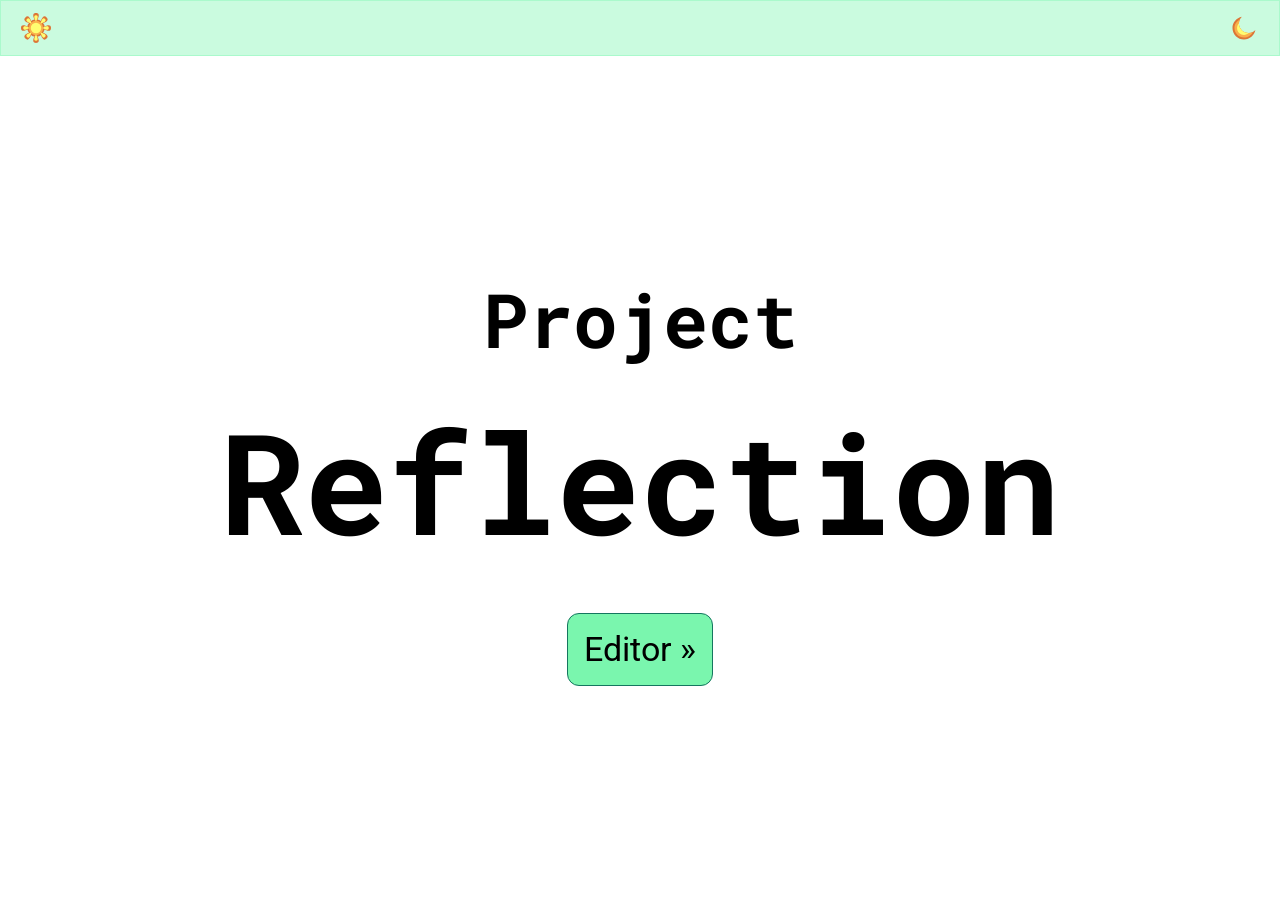
<file: index.html>
<!DOCTYPE html>
<html lang="en">
<head>
    <meta charset="UTF-8">
    <meta name="viewport" content="width=device-width, initial-scale=1.0">
    <title>Project Reflection</title>
    <!-- ROBOTO MONO -->
    <link rel="preconnect" href="https://fonts.googleapis.com">
    <link rel="preconnect" href="https://fonts.gstatic.com" crossorigin>
    <link href="https://fonts.googleapis.com/css2?family=Roboto+Mono:ital,wght@0,100..700;1,100..700&display=swap" rel="stylesheet">
    <!-- ROBOTO REGULAR -->
    <link rel="preconnect" href="https://fonts.googleapis.com">
    <link rel="preconnect" href="https://fonts.gstatic.com" crossorigin>
    <link href="https://fonts.googleapis.com/css2?family=Roboto:ital,wght@0,100..900;1,100..900&display=swap" rel="stylesheet">
    <!-- STYLE -->
    <link rel="stylesheet" href="style/style.css">
</head>
<body>
    <header class="glass">
        <button class="theme-switch" id="light">
            <img src="./imgs/theme-icon_light.svg">
        </button>
        <button class="theme-switch" id="dark">
            <img src="./imgs/theme-icon_dark.svg">
        </button>
    </header>
    <main>
        <div class="hero-title">
            <h2>Project</h2>
            <h1>Reflection</h1>
            <a href="./editor.html"><button>Editor »</button></a>
        </div>
    </main>

    <script src="style/style.js"></script>
</body>
</html>
</file>
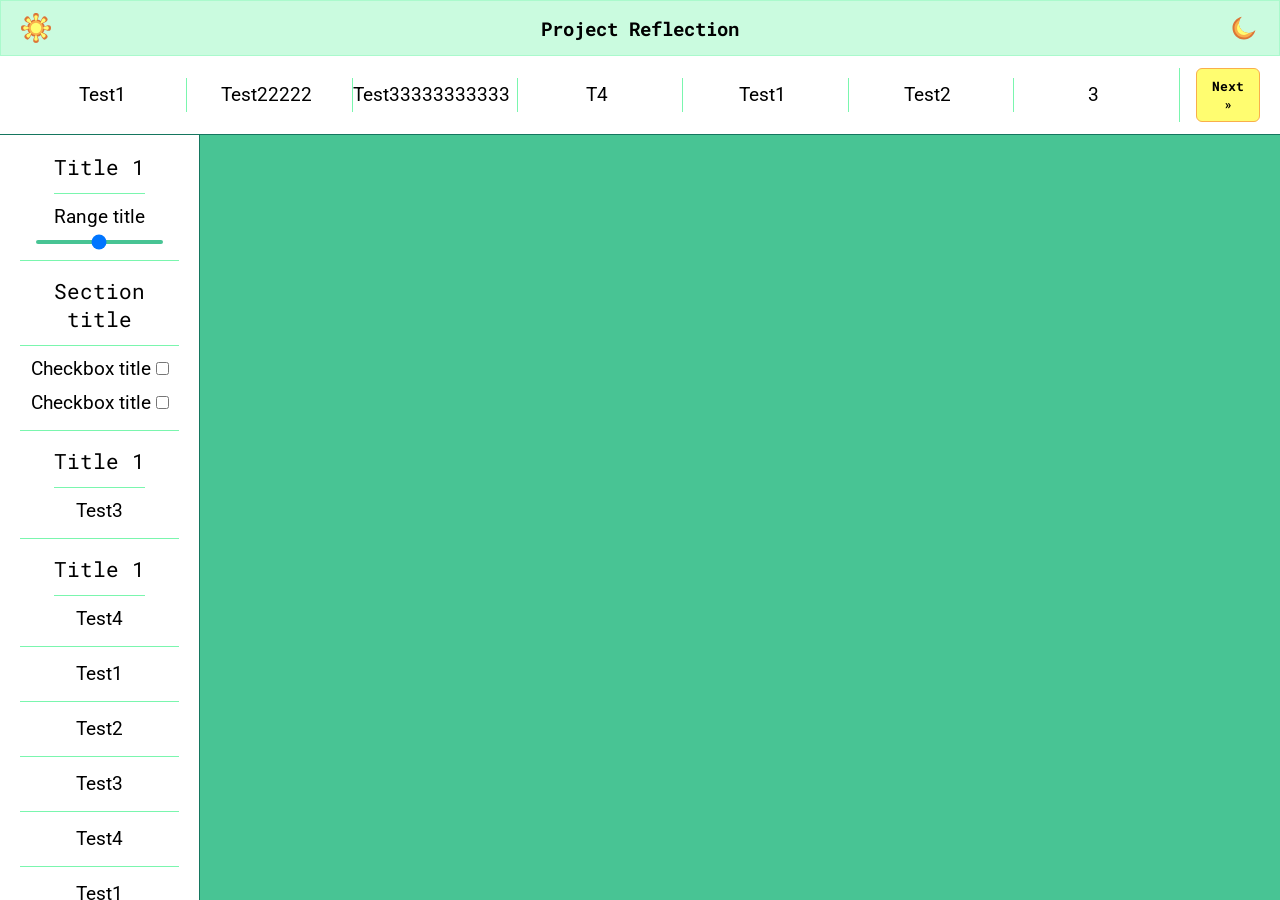
<file: editor.html>
<!DOCTYPE html>
<html lang="en">
<head>
    <meta charset="UTF-8">
    <meta name="viewport" content="width=device-width, initial-scale=1.0">
    <title>Project Reflection</title>
    <!-- ROBOTO MONO -->
    <link rel="preconnect" href="https://fonts.googleapis.com">
    <link rel="preconnect" href="https://fonts.gstatic.com" crossorigin>
    <link href="https://fonts.googleapis.com/css2?family=Roboto+Mono:ital,wght@0,100..700;1,100..700&display=swap" rel="stylesheet">
    <!-- ROBOTO REGULAR -->
    <link rel="preconnect" href="https://fonts.googleapis.com">
    <link rel="preconnect" href="https://fonts.gstatic.com" crossorigin>
    <link href="https://fonts.googleapis.com/css2?family=Roboto:ital,wght@0,100..900;1,100..900&display=swap" rel="stylesheet">
    <!-- STYLE -->
    <link rel="stylesheet" href="style/style.css">
    <link rel="stylesheet" href="style/editor.css">
</head>
<body>
    <header class="glass">
        <button class="theme-switch" id="light">
            <img src="./imgs/theme-icon_light.svg">
        </button>
        <h1><a href="index.html">Project Reflection</a></h1>
        <button class="theme-switch" id="dark">
            <img src="./imgs/theme-icon_dark.svg">
        </button>
    </header>

    <main>
        <nav class="top-menu">
            <ul class="option"><li><p>Test1</p></li></ul>
            <ul class="option">
                <li>
                    <p>Test22222</p>
                    <ul class="sub-menu">
                        <div class="sub-wrapper">
                            <li class="sub-menu-item"><p>Sub1</p></li>
                            <li class="sub-menu-item"><p>Sub2</p></li>
                            <li class="sub-menu-item"><p>Sub3</p></li>
                        </div>
                    </ul>
                </li>
            </ul>
            <ul class="option">
                <li>
                    <p>Test33333333333</p>
                    <ul class="sub-menu">
                        <div class="sub-wrapper">
                            <li class="sub-menu-item"><p>S1</p></li>
                            <li class="sub-menu-item"><p>S2</p></li>
                            <li class="sub-menu-item"><p>S3</p></li>
                        </div>
                    </ul>
                </li>
            </ul>
            <ul class="option">
                <li>
                    <p>T4</p>
                    <ul class="sub-menu">
                        <div class="sub-wrapper">
                            <li class="sub-menu-item"><p>Sub11111</p></li>
                            <li class="sub-menu-item"><p>Sub2</p></li>
                            <li class="sub-menu-item"><p>Sub3</p></li>
                        </div>
                    </ul>
                </li>
            </ul>
            <ul class="option"><li>Test1</li></ul>
            <ul class="option"><li>Test2</li></ul>
            <ul class="option"><li>3</li></ul>
            
            <div class="button-wrapper">
                <button>Next »</button>
            </div>
        </nav>
        <div class="editor-wrapper">
            <div class="left-menu">
                <div class="option">
                    <p class="section-title">Title 1</p>
                    <label for="range">Range title</label>
                    <input class="slider" type="range" min="1" max="100" value="50">
                </div>
                <div class="option">
                    <p class="section-title">Section title</p>
                    <div class="checkbox">
                        <label for="checkbox">Checkbox title</label>
                        <input type="checkbox">
                    </div>
                    <div class="checkbox">
                        <label for="checkbox">Checkbox title</label>
                        <input type="checkbox">
                    </div>
                </div>
                <div class="option">
                    <p class="section-title">Title 1</p>
                    Test3
                </div>
                <div class="option">
                    <p class="section-title">Title 1</p>
                    Test4
                </div>

                <div class="option">Test1</div>
                <div class="option">Test2</div>
                <div class="option">Test3</div>
                <div class="option">Test4</div>

                <div class="option">Test1</div>
                <div class="option">Test2</div>
                <div class="option">Test3</div>
                <div class="option">Test4</div>
                
                <div class="option">Test1</div>
                <div class="option">Test2</div>
                <div class="option">Test3</div>
                <div class="option">Test4</div>
                
                <div class="option">Test1</div>
                <div class="option">Test2</div>
                <div class="option">Test3</div>
                <div class="option">Test4</div>
                
                <div class="option">Test1</div>
                <div class="option">Test2</div>
                <div class="option">Test3</div>
                <div class="option">Test4</div>
            </div>
            <div class="canvas">
                
            </div>
        </div>
    </main>
    

    <script src="style/style.js"></script>
</body>
</html>
</file>
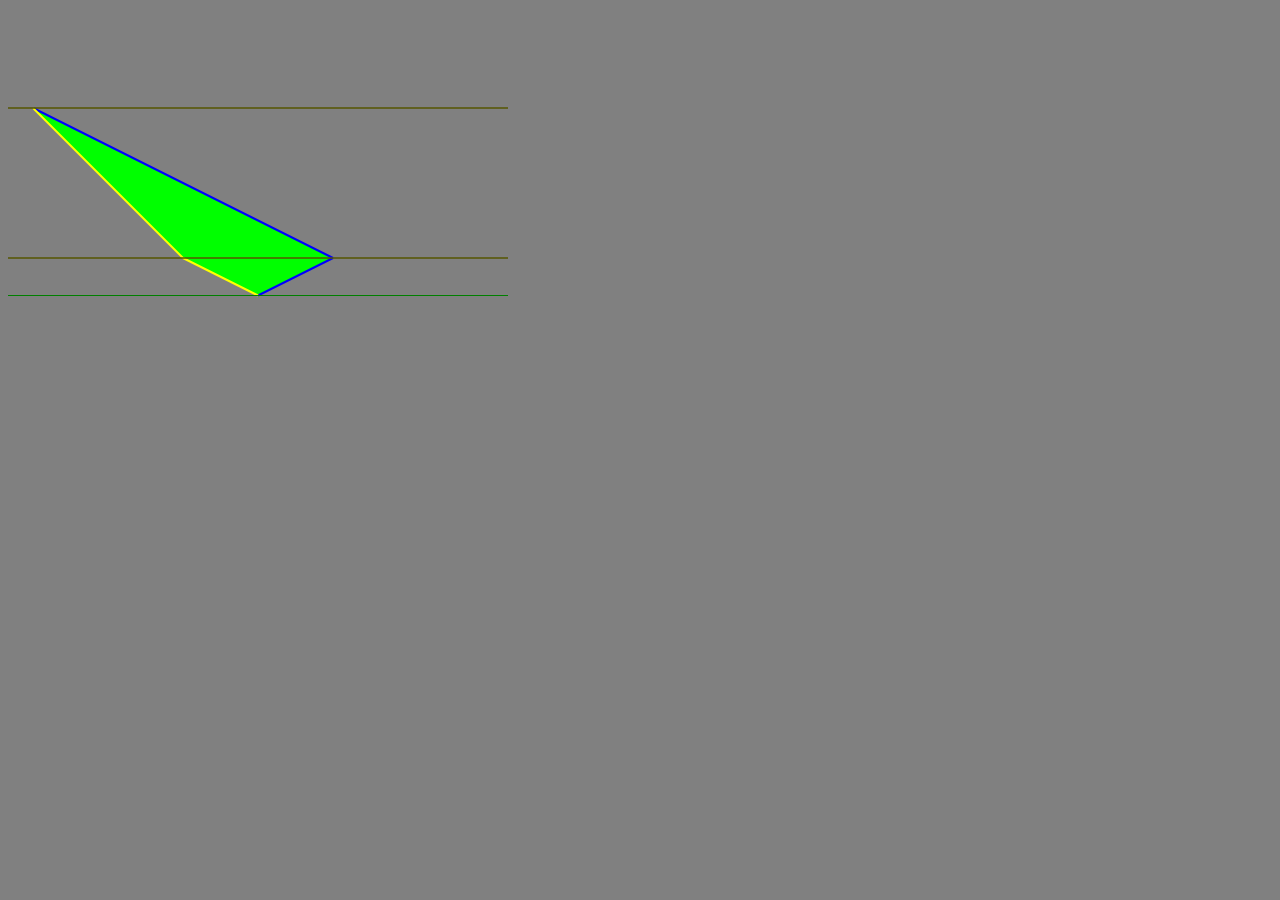
<file: test3.html>
<!DOCTYPE html>
<html lang="en">
<head>
    <meta charset="UTF-8">
    <meta name="viewport" content="width=device-width, initial-scale=1.0">
    <title>Document</title>
</head>
<style>
    body{
    background: gray;
    }
</style>
<body>
    <canvas id="test1" height="500" width="500"></canvas>
</body>
<script src="justapi.js"></script>
<script defer>
    
    var e2=new Fig()
    e2.addlinef(new Line(2,-1))
    e2.addlinef(new Line(1,-1)) 
    e2.addlinef(new Line(2,1))
        console.log('-')
    
        console.log('-')
    
    console.log('-')
    e2.addlinef(new Line(-2,1))
    


    console.log('-')
    
    console.log(e2.strprint())





    

    const canva = document.getElementById('test1');
    const cont = test1.getContext('2d')
    cont.fillStyle="rgb(255,255,255)";
    cont.fillRect(0, 0, 500, 500);
    var can=new Canvas(canva,75,e2);
    can.figtocanvas()
    can.renderlines()
    can.renderbreakpoints()
</script>
</html>
</file>
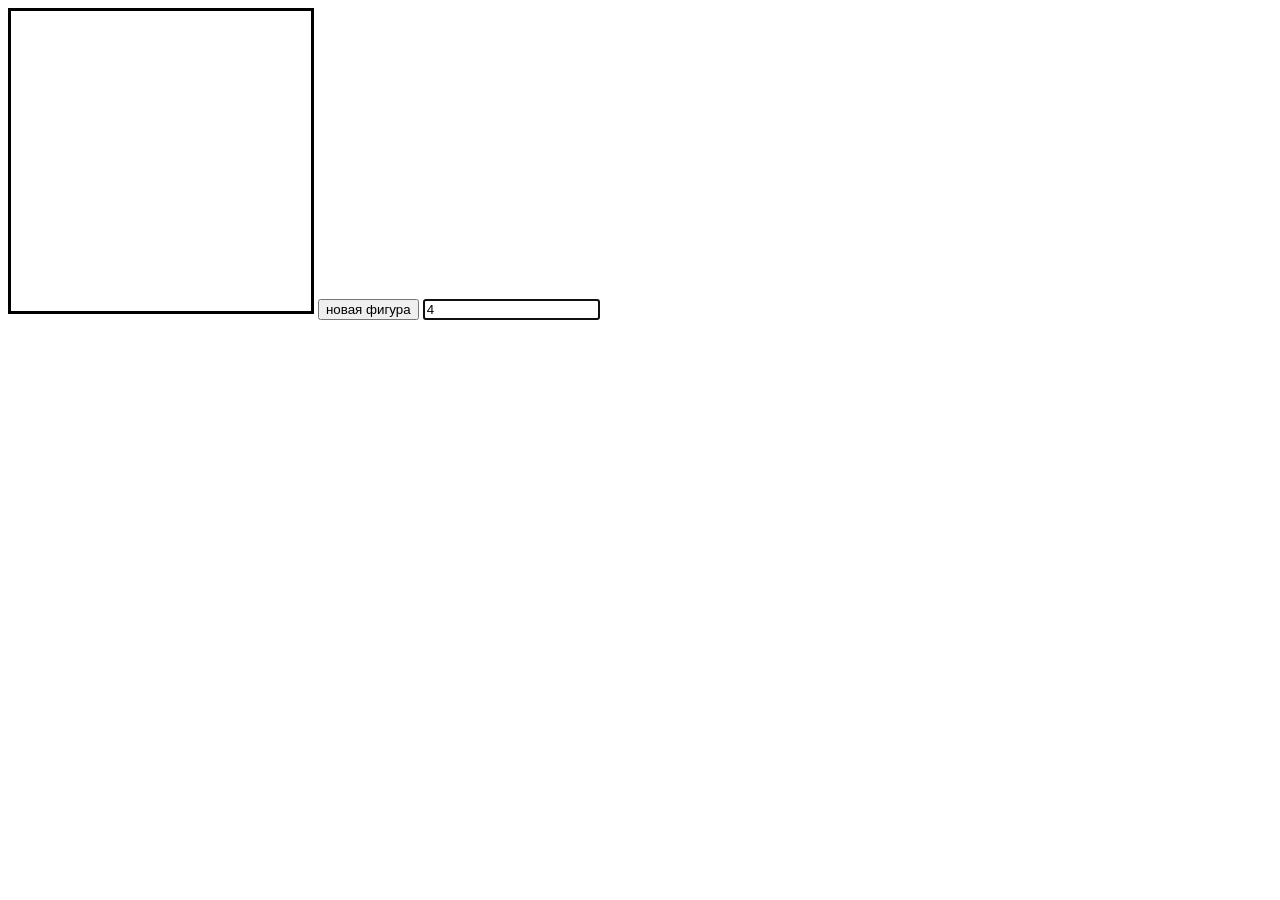
<file: test4.html>
<!DOCTYPE html>
<html lang="en">
<head>
    <meta charset="UTF-8">
    <meta name="viewport" content="width=device-width, initial-scale=1.0">
    <title>Document</title>
</head>
<body>
    <canvas id="test2" 
            width="300" 
            height="300" 
            style="border:3px solid">
    </canvas>
    <button id="new">новая фигура</button>
    <input autofocus=true name="rand" value="4">
    <div id="parent"></div>
</body>
<template id="productrow">
    <div>
        <span class="span"></span>
            <canvas class="canv"
            width="300" 
            height="300" 
            style="border:3px solid">
    </canvas>
    </div>
    </template>
<script src="justapi.js"></script>
<script defer>

    const rand=document.getElementsByName("rand")[0]
    console.log(rand)
    const canva = document.getElementById('test2');
    const cont = canva.getContext('2d')
    cont.fillStyle="rgb(255,255,255)";
    cont.fillRect(0, 0, 500, 500);
    const can=new Canvas(canva,20);
    const but=document.getElementById("new")

        let figlines=[]
    function wrapper(){
        const template = document.querySelector("#productrow");
        figlines=[]
        let input=rand.value
        console.log(but.value)
        const parent = document.getElementById("parent")
        for(let i=0;i<input;i++){
            console.log(`============ELEMENT ${i}============`)
            figlines.push(new Line(getRandomArbitrary(-10,10),getRandomArbitrary(-10,10)))
            const clone = template.content.cloneNode(true);
            const insideclone=clone.children[0]
            console.log(insideclone)
            const canv=insideclone.getElementsByClassName("canv")[0]
            const canvell=new Canvas(canv,10);
            const span=insideclone.getElementsByClassName("span")[0]
            span.innerText=i;
            canvell.figtocanvasline(figlines)
            canvell.renderlines()
            console.log(`canvell.fig:`)
            console.log(canvell.fig)
            parent.appendChild(clone)
        }
        can.renderlines()
    }
    but.addEventListener("click",wrapper)
</script>
</html>
</file>
<file: style/style.css>
@media (prefers-color-scheme: dark){
    :root{
        --primary: rgb(0, 0, 0);
        --primary-text: rgb(255, 255, 255);

        --secondary: rgb(21, 118, 95);
        --secondary-border: 1px solid rgb(10, 81, 71);
        --secondary-faded: rgb(2, 56, 54);
        --secondary-text: rgb(255, 255, 255);

        --accent: rgb(249, 175, 75);
        --accent-border: 1px solid rgb(192, 79, 23);
        --accent-faded: rgb(220, 117, 55);
        --accent-text: rgb(0, 0, 0);

        --glass-bg: rgba(2, 56, 54, 0.4);
        --glass-border: 1px solid rgba(2, 56, 54, 0.4);
        --glass-text: rgb(255, 255, 255);
    }
}
@media (prefers-color-scheme: light){
    :root{
        --primary: rgb(255, 255, 255);
        --primary-text: rgb(0, 0, 0);

        --secondary: rgb(122, 246, 174);
        --secondary-border: 1px solid rgb(21, 118, 95);
        --secondary-faded: rgb(72, 196, 148);
        --secondary-text: rgb(0, 0, 0);

        --accent: rgb(255, 253, 112);
        --accent-border: 1px solid rgb(220, 117, 55);
        --accent-faded: rgb(249, 175, 75);
        --accent-text: rgb(0, 0, 0);

        --glass-bg: rgba(122, 246, 174, 0.4);
        --glass-border: 1px solid rgba(122, 246, 174, 0.4);
        --glass-text: rgb(0, 0, 0);
    }
}
:root{
    font-size: 14pt;
    --font-decorative: "Roboto Mono", monospace;

    --transition: all 0.5s ease;
    --transition-fast: all 0.2s ease;
    --padding-default: 12px 20px;
    --glass-backdrop-filter: blur(4px);
}
*, *::before, *::after{
    font-family: "Roboto", sans-serif;
    margin: 0;
    padding: 0;
    box-sizing: border-box;
    text-decoration: none;
}
body{
    display: flex;
    flex-direction: column;
    height: 100vh;
    margin: 0;
    background-color: var(--primary);
    transition: var(--transition);
}
.glass{
    background: var(--glass-bg);
    border: var(--glass-border);
    color: var(--glass-text);
    transition: var(--transition);
    backdrop-filter: var(--glass-backdrop-filter);
}
header{
    z-index: 10;
    display: flex;
    justify-content: space-between;
    align-items: center;
    padding: var(--padding-default);
    .theme-switch{
        appearance: none;
        -webkit-appearance: none;
        background: none;
        border: none;
        min-height: 30px;
        height: 100%;
        width: auto;
        transition: var(--transition-fast);
        img{
            height: 100%;
            width: auto;
        }
    }
    .theme-switch:hover{
        transform: scale(1.05);
        transform-origin: center;
    }
}
main{
    height:0; /* to prevent overflow */
    z-index: 10;
    flex-grow: 1;
    align-content: center;
    text-align: center;
    h1, .hero-title h2{
        color: var(--primary-text);
        font-family: var(--font-decorative);
        font-weight: bold;
    }
    h1{
        font-size: 7.5rem;
        margin-bottom: 25px;
        margin: 0;
    }
    .hero-title h2{
        font-size: 4rem;
        margin: 0 0 20px 0;
    }
    .hero-title button{
        margin-top: 40px;
        font-size: 1.8rem;
        transition: var(--transition-fast);
        border: var(--secondary-border);
        border-radius: 12px;
        background-color: var(--secondary);
        padding: 16px;
        a{
            color: var(--secondary-text);
        }
    }
    .hero-title button:hover{
        background-color: var(--accent);
        border: var(--accent-border);
        transform: scale(1.05);
        transform-origin: center;
        a{
            color: var(--accent-text);
        }
    }
}
</file>
<file: style/editor.css>
header{
    h1{
        font-size: 1rem;
        font-weight: bold;
        transition: var(--transition);
        a{
            color: var(--primary-text);
            font-family: var(--font-decorative);
        }
    }
    h1:hover{
        transform: scale(1.05);
        transform-origin: center;
    }
}
main{
    display: flex;
    flex-direction: column;
    list-style: none;
}

/* ----- TOP MENU ----- */
.top-menu{
    background-color: var(--primary);
    color: var(--primary-text);
    border: var(--secondary-border);
    border-top: none;
    border-left: none;
    border-right: none;
    transition: var(--transition);

    display: flex;
    flex-direction: row;
    padding: var(--padding-default);
    align-items: center;
    .button-wrapper{
        margin-left: auto;
        border-left: 1px solid var(--secondary);
        padding-left: 16px;
    }
    button{
        transition: var(--transition-fast);
        border: 1px solid var(--accent-faded);
        border-radius: 6px;
        background-color: var(--accent);
        color: var(--accent-text);
        font-family: var(--font-decorative);
        font-weight: bold;

        padding: 8px 14px;
    }
    button:hover{
        background-color: var(--accent-faded);
        border: var(--accent-border);
        transform: scale(1.05);
        transform-origin: center;
    }

    .option{
        appearance: none;
        padding-top: 6px;
        padding-bottom: 6px;
        border-left: 1px solid var(--secondary);
        transition: var(--transition-fast);
        width: 200px;
        li{
            appearance: none;
            list-style: none;
            transition: var(--transition-fast);
        }
    }
    .option:hover{
        transition: var(--transition-fast);
        text-shadow: 0 0 20px var(--accent);
        border-left: var(--accent-border);
        li{
            transform: scale(1.05);
            transform-origin: center;
            transition: var(--transition-fast);
        }
    }
    .option:hover + .option{
        border-left: var(--accent-border);
    }
    .option:first-child{
        border-left: none;
        padding-left: 6px;
    }
}

/* ----- TOP MENU SUB MENUS ----- */
.top-menu ul li  {
    position: relative;
    width: 96%;
}
.top-menu ul .sub-menu {
    display: none;
    position: absolute;
    top: 100%;
}
.top-menu ul .sub-menu li {
    float: none;
    position: relative;
    border-top: 1px solid var(--secondary);
    padding-top: 12px;
    transition: var(--transition-fast);
    p{
        transition: var(--transition-fast);
    }
}
.top-menu ul .sub-menu li:hover {
    border-top: var(--accent-border);
    text-shadow: 0 0 20px var(--accent);
    transition: var(--transition-fast);
    p{
        transform: scale(1.05);
        transform-origin: center;
    }
}
.top-menu ul .sub-menu li:hover + li {
    border-top: var(--accent-border);
}
.top-menu ul .sub-menu li:first-child{
    border-top: none;
    padding-top: 6px;
}
.top-menu li {
    float: left;
}
.top-menu li p {
    display: block;
}
.top-menu ul p:hover {
    transition: var(--transition-fast);
    text-shadow: 0 0 20px var(--accent);
}
.top-menu ul li:hover>.sub-menu {
    display: block;
    /* border: var(--accent-border); */
    padding-top: 4px;
    border-top: none;
    position: absolute;
    left: 4px;
    min-width: 100%;
}
.top-menu li {
    text-align: center;
}
.top-menu ul {
    position: relative;
}
.sub-menu-item{
    text-shadow: none;
}
.sub-wrapper{
    display: flex;
    flex-direction: column;
    gap: 12px;
    background-color: var(--primary);
    padding: 16px;
    padding-top: 12px;
    border: var(--accent-border);
    border-top: none;
}

/* ----- LEFT MENU ----- */
.left-menu{
    background-color: var(--primary);
    color: var(--primary-text);
    border: var(--secondary-border);
    border-top: none;
    border-left: none;
    border-bottom: none;
    transition: var(--transition);
    
    width: 15%;
    min-width: 200px;
    max-width: 750px;
    height: auto;
    padding: var(--padding-default);
    overflow: auto;

    display: flex;
    flex-direction: column;
    gap: 10px;

    /* SCROLLBAR */
    scrollbar-color: var(--secondary) var(--secondary-faded);
    scrollbar-width: auto;

    .option{
        padding-top: 16px;
        padding-bottom: 6px;
        border-top: 1px solid var(--secondary);
        display: flex;
        align-items: center;
        flex-direction: column;
        gap: 12px;
        transition: var(--transition-fast);
        .section-title{
            font-size: 1.1rem;
            padding-bottom: 12px;
            border-bottom: 1px solid var(--secondary);
            transition: var(--transition-fast);
            font-family: var(--font-decorative);
        }
        label{
            font-size: 1rem;
        }
    }
    .option:hover{
        transition: var(--transition-fast);
        border-top: var(--accent-border);
        .section-title{
            text-shadow: 0 0 20px var(--accent);
            transform: scale(1.05);
            transform-origin: center;
        }
    }
    .option:hover + .option{
        transition: var(--transition-fast);
        border-top: var(--accent-border);
    }
    .option:first-child{
        border-top: none;
        padding-top: 6px;
    }

    .slider {
        -webkit-appearance: none;
        appearance: none;
        width: 80%;
        height: 4px;
        border-radius: 2px;
        background: var(--secondary-faded);
        transition: var(--transition-fast);
        cursor: pointer;
    }
    .slider:hover {
        background: var(--accent-faded);
    }
    .slider::-webkit-slider-thumb, .slider::-moz-range-thumb{
        -webkit-appearance: none;
        appearance: none;
        width: 8px;
        height: 8px;
        background: var(--secondary);
        border: none;
        transition: var(--transition-fast);
    }
    .slider:hover::-webkit-slider-thumb, .slider:hover::-moz-range-thumb{
        background: var(--accent);
        transition: var(--transition-fast);
        transform: scale(1.5);
        transform-origin: center;
    }

    .checkbox{
        display: flex;
        justify-content: center;
        gap: 12px;
        input[type="checkbox"] {  
            appearance: none;
            margin: 0;
            height: 16px;
            width: 16px;
            align-self: center;
            background-color: var(--secondary-faded);
            border: var(--secondary-border);
            border-radius: 6px;
            transition: var(--transition-fast);
        }
        input[type="checkbox"]:hover {  
            background-color: var(--secondary);
            border: var(--secondary-border);
            transform: scale(1.05);
            transform-origin: center;
            transition: var(--transition-fast);
            cursor: pointer;
        }
        input[type="checkbox"]:checked {  
            background-color: var(--accent);
            border: var(--accent-border);
            transition: var(--transition-fast);
        }
    }
}

/* ----- EDITOR ----- */
.editor-wrapper{
    height: 0; /* to prevent overflow */
    flex-grow: 1;
    display: flex;
    flex-direction: row;
    max-height: 100%;
}
.canvas{
    flex-grow: 1;
    background-color: var(--secondary-faded);
    transition: var(--transition);
}
</file>
